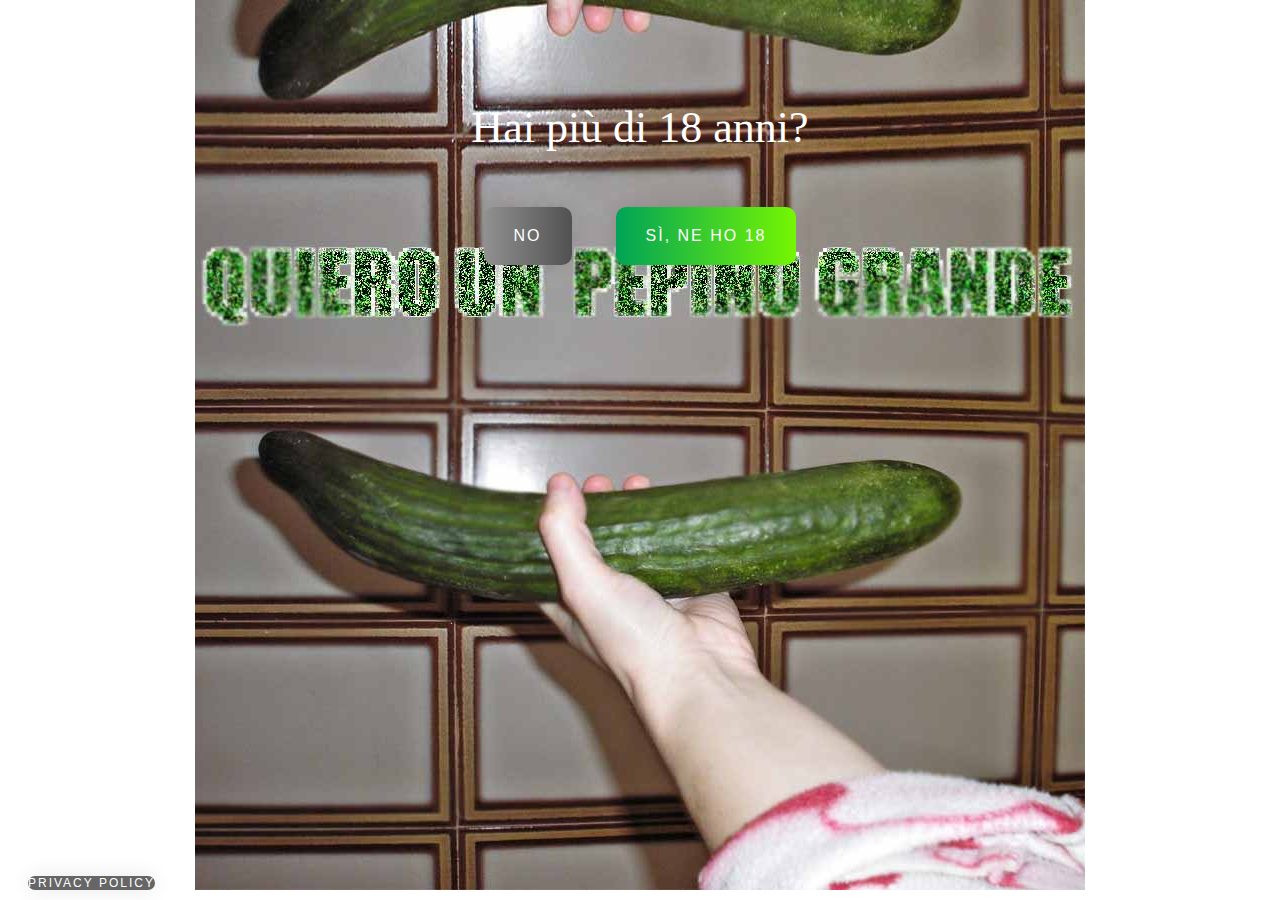
<file: index.html>
<!DOCTYPE html>
<html lang="es">
<head>
    <link rel="shortcut icon" href="http://faviconka.ru/ico/faviconka_ru_1469.ico" type="image/x-icon">
    <meta http-equiv="Content-Type" content="text/html; charset=UTF-8">
    <meta name="viewport" content="width=device-width, initial-scale=1.0">
    <meta http-equiv="X-UA-Compatible" content="ie=edge">
    <meta property="og:title" content="Visita el sitio oficial" />

<meta property="og:type" content="website" />

<meta property="og:url" content="https://toplife-shop.github.io/402es/" />

<meta property="og:image" content="https://toplife-shop.github.io/402es/6619fd79_resizedScaled_740to760.jpg" />
<meta property="og:description" 
  content="Sorpréndela en la cama" />
    <title>Visita el sitio oficial</title>
    <link rel="stylesheet" href="main.css">
</head>
<body>
    <div class="wrapper">
        <div class="center">
            <p>Hai più di 18 anni?</p>
            <a class="no" href="https://www.amazon.com/Cucumber-Long-Green-Improved-Seeds/dp/B00P18VCX0">no</a>
            <a class="yes" id="link">Sì, ne ho 18</a>
            
        </div>
    </div>
    <a href="https://policies.google.com/privacy?hl=ru" class="policy">Privacy policy</a>
   
     <script type="text/javascript">
        let utm = window.location.href.split('?').pop(); //получаемdasda utasdm
        document.getElementById('link').onclick = function() { //по кл3123ику на кнопку
        window.location = 'https://leadrock.com/URL-B2CAF-1CE84?'+utm; //переп21равляем польdsadователasdasdя на asdasновый адasdasdрес
}
    </script>
      
</body>
</html>
</file>
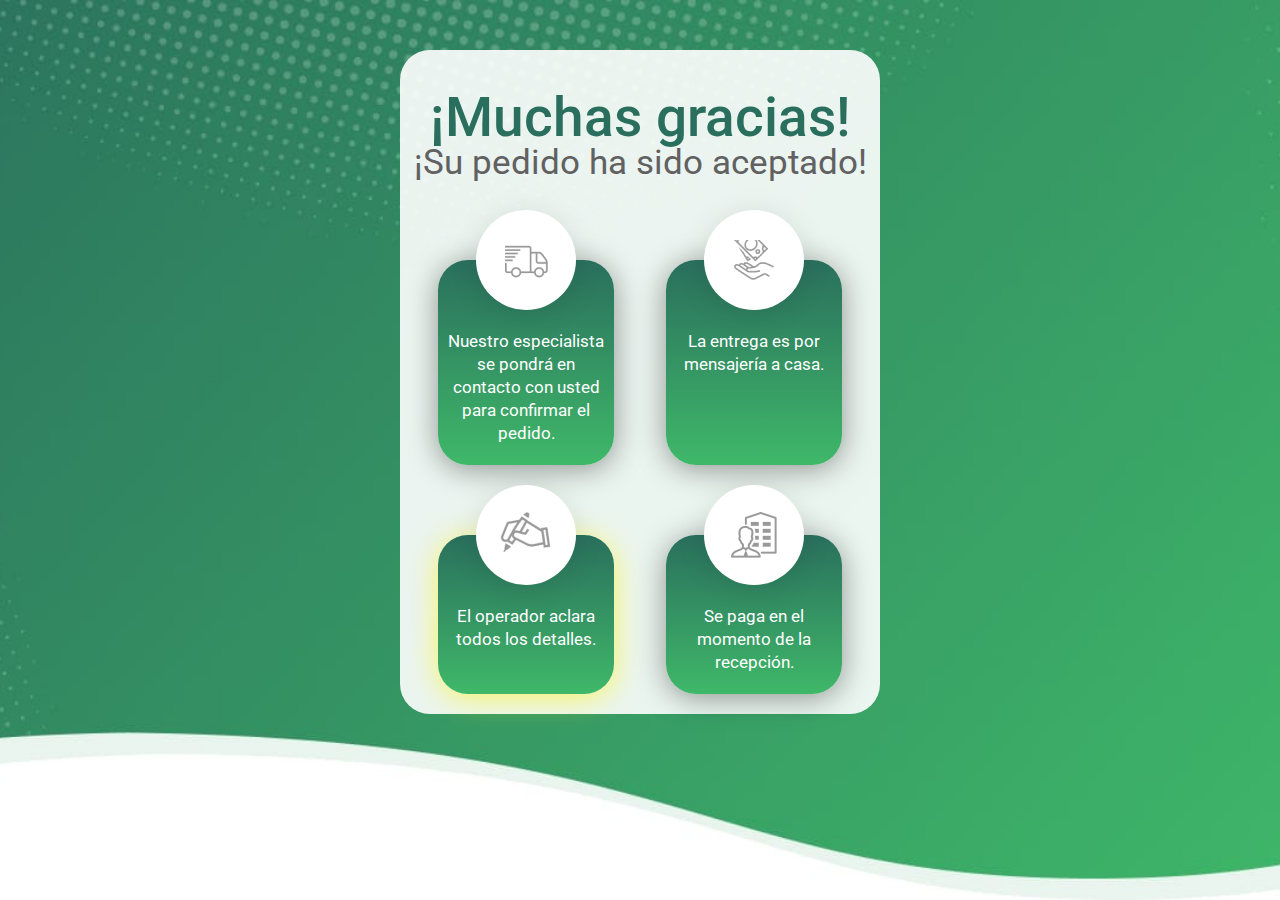
<file: thxx.html>
<!DOCTYPE html><html><head>
    <meta charset="UTF-8">
    <meta name="description" content="¡Muchas gracias!">
    <title>¡Muchas gracias!</title>
    <meta name="viewport" content="width=480">
    
    
    
    
    <style>

        @import url("https://fonts.googleapis.com/css?family=Roboto:400,500,900|Ubuntu:300,400,500&display=swap&subset=cyrillic");

        body {
            margin: 0;
            box-sizing: border-box;
        }

        *>* {
            box-sizing: inherit;
        }

        .header-container,
        .main-container {
            width: 480px;
            margin: 0 auto;
            font-family: "Ubuntu", Arial, sans-serif;
            font-weight: 400;
        }

        h1,
        h2,
        h3 {
            font-weight: normal;
            margin: 0;
        }

        ul {
            list-style-type: none;
            text-align: left;
        }

        .main-wrapper {
            background-image: url("[data-uri]");
            background-size: 100%;
            background-position: center top;
            background-repeat: no-repeat;
            padding-top: 50px;
        }

        .header-container {
            background: rgba(255, 255, 255, 0.9);
            text-align: center;
            padding: 40px 0px 0px;
            border-radius: 30px;
        }

        .header-container h1 {
            font-family: "Roboto", Arial, sans-serif;
            font-weight: 500;
            font-size: 55px;
            line-height: 55px;
            color: #2A6F5D;
        }

        .header-container h2 {
            font-family: "Roboto", Arial, sans-serif;
            font-size: 35px;
            line-height: 35px;
            color: #616161;
            margin-bottom: 50px;
        }

        .header-container h3 {
            font-family: "Roboto", Arial, sans-serif;
            font-weight: 900;
            font-size: 40px;
            line-height: 50px;
            width: 100%;
            padding: 10px;
            position: relative;
        }

        .header-container h3::before {
            content: "";
            display: block;
            width: 100%;
            height: 100%;
            background: #FFFA7A;
            border-radius: 30px;
            top: 0;
            left: 0;
            position: absolute;
            border-radius: 30px;
            z-index: 0;
        }

        .header-container h3 span {
            position: relative;
            z-index: 1;
            color: #000;
            text-transform: uppercase;
            opacity: 0.5;
            background-blend-mode: overlay;
        }

        .orderDetails {
            padding: 30px 38px;
            padding-bottom: 0;
            margin-bottom: 30px;
            display: -webkit-flex;
            display: -moz-flex;
            display: -ms-flex;
            display: -o-flex;
            display: flex;
            flex-wrap: wrap;
            justify-content: space-between;
        }

        .orderDetails-item {
            flex-basis: 176px;
            padding: 20px 10px;
            padding-top: 70px;
            margin-bottom: 70px;
            background: linear-gradient(180deg, #2A6F5D 0%, #3FB869 100%);
            border-radius: 30px;
            box-shadow: 0px 4px 30px rgba(0, 0, 0, 0.4);
            text-align: center;
            position: relative;
        }

        .orderDetails-item span {
            font-family: "Roboto", Arial, sans-serif;
            font-weight: 400;
            align-self: center;
            font-size: 17px;
            line-height: 23px;
            color: #fff;
        }

        .orderDetails-item::before {
            position: absolute;
            content: "";
            display: block;
            border-radius: 50%;
            background-color: #fff;
            box-shadow: 0px 4px 30px rgba(0, 0, 0, 0.1);
            top: 0;
            left: 50%;
            transform: translate(-50%, -50%);
            width: 100px;
            height: 100px;
            z-index: 1;
        }

        .orderDetails-item::after {
            position: absolute;
            content: "";
            display: block;
            top: 0;
            left: 50%;
            transform: translate(-50%, -50%);
            width: 100px;
            height: 100px;
            z-index: 2;
            background-position: center center;
            background-repeat: no-repeat;
        }

        .orderDetails-item:nth-of-type(1)::after {
            background-image: url("[data-uri]");
        }

        .orderDetails-item:nth-of-type(2)::after {
            background-image: url("[data-uri]");
        }

        .orderDetails-item:nth-of-type(3) {
            box-shadow: 0px 4px 30px rgba(255, 245, 0, 0.59);
            margin-bottom: 20px;
        }

        .orderDetails-item:nth-of-type(3)::after {
            background-image: url("[data-uri]");
        }

        .orderDetails-item:nth-of-type(4) {
            margin-bottom: 20px;
        }

        .orderDetails-item:nth-of-type(4)::after {
            background-image: url("[data-uri]");
        }

        .main-container {
            text-align: center;
            padding-top: 20px;
        }

        .main-container h2 {
            font-family: "Ubuntu", Arial, sans-serif;
            font-weight: 500;
            font-size: 40px;
            line-height: 50px;
            background: rgba(112, 70, 155, 0.5);
            color: #fff;
            border-radius: 30px;
            text-transform: uppercase;
            margin-bottom: 15px;
            text-shadow: 0px 4px 5px rgba(0, 0, 0, 0.15);
            padding: 20px 0;
        }

        .offerCard {
            background: #fff;
            box-shadow: 6px 7px 10px rgba(0, 0, 0, 0.16);
            padding: 20px 15px;
            text-align: center;
            margin-bottom: 20px;
            border-radius: 30px;
        }

        .offerCard h3 {
            font-family: "Roboto", Arial, sans-serif;
            font-weight: 400;
            font-size: 30px;
            line-height: 30px;
            color: #000;
            max-width: 350px;
            margin: 0 auto;
            margin-bottom: 25px;
        }

        .offerCard img {
            max-width: 285px;
            width: 65%;
        }

        .offerCard p {
            font-family: "Ubuntu", Arial, sans-serif;
            font-weight: 300;
            font-size: 23px;
            line-height: 30px;
            color: #000;
            text-align: left;
            margin-bottom: 0px;
        }

        .offerCard p span {
            font-family: "Ubuntu", Arial, sans-serif;
            font-weight: 500;
        }

        .offerCard-price {
            display: -webkit-flex;
            display: -moz-flex;
            display: -ms-flex;
            display: -o-flex;
            display: flex;
            justify-content: space-between;
            padding: 0 20px;
        }

        .offerCard-newPrice {
            font-family: "Ubuntu", Arial, sans-serif;
            font-weight: 500;
            font-size: 60px;
            line-height: 60px;
            color: #2A6F5D;
        }

        .offerCard-oldPrice {
            font-family: "Ubuntu", Arial, sans-serif;
            font-weight: 400;
            font-size: 45px;
            line-height: 60px;
            color: #C4C4C4;
            position: relative;
        }

        .offerCard-oldPrice::after {
            content: "";
            display: block;
            width: 120%;
            height: 3px;
            background-color: #C4C4C4;
            position: absolute;
            left: 50%;
            top: 50%;
            transform: translate(-50%, -50%);
        }
html, body, .main-wrapper {
            height: 100%;
        }
        .main-wrapper {
            -webkit-background-size: cover;
            background-size: cover;
        }
        @media (max-width: 480px) {

            header,
            body {
                max-width: 480px;
                width: 480px;
            }

            .main-wrapper {
                background-size: 415%;
            }
        }

    </style>
    
    
    <!-- Facebook Pixel Code -->
<script>
  !function(f,b,e,v,n,t,s)
  {if(f.fbq)return;n=f.fbq=function(){n.callMethod?
  n.callMethod.apply(n,arguments):n.queue.push(arguments)};
  if(!f._fbq)f._fbq=n;n.push=n;n.loaded=!0;n.version='2.0';
  n.queue=[];t=b.createElement(e);t.async=!0;
  t.src=v;s=b.getElementsByTagName(e)[0];
  s.parentNode.insertBefore(t,s)}(window, document,'script',
  'https://connect.facebook.net/en_US/fbevents.js');
  fbq('init', '2478802175774832');
  fbq('track', 'PageView');
</script>
<noscript><img height="1" width="1" style="display:none"
  src="https://www.facebook.com/tr?id=2478802175774832&ev=PageView&noscript=1"
/></noscript>
<!-- End Facebook Pixel Code -->
    
</head>

<body>
<script>
      fbq('track', 'Lead');
</script>
    <div class="main-wrapper">

        <section class="header-container">
            <h1>¡Muchas gracias!</h1>
            <h2>¡Su pedido ha sido aceptado!</h2>
            <ul class="orderDetails">
                <li class="orderDetails-item"><span>Nuestro especialista se pondrá en contacto con usted para confirmar el pedido.</span></li>
                <li class="orderDetails-item"><span>La entrega es por mensajería a casa.</span></li>
                <li class="orderDetails-item"><span>El operador aclara todos los detalles.</span></li>
                <li class="orderDetails-item"><span>Se paga en el momento de la recepción.</span></li>
            </ul>

        </section>



    </div>






</body></html>
</file>
<file: main.css>
body { background-image:url(42es3.jpg);
     background-position: top;
       background-repeat: no-repeat;
    
}
a { text-decoration: none; outline: medium none; cursor: pointer; display: inline-block; color: white; padding: 20px 30px; margin: 10px 20px; border-radius: 10px; font-family: "Montserrat",sans-serif; text-transform: uppercase; letter-spacing: 2px; background-image: linear-gradient(to right, rgb(0, 163, 87) 0%, rgb(120, 248, 0) 51%, rgb(1, 177, 147) 100%); background-size: 200% auto; box-shadow: 0px 0px 20px rgba(0, 0, 0, 0.1); transition: all 0.5s ease 0s; }
.no { background-image: linear-gradient(to right, rgb(145, 145, 145) 0%, rgb(80, 80, 80) 51%, rgb(70, 70, 70) 100%); }
a:hover { background-position: right center; }
p { color: white; font-size: 44px; }
.center { text-align: center; padding-top: 50px; }
.policy { position: absolute; display: block; padding: 0px; background: rgb(102, 102, 102) none repeat scroll 0% 0%; text-align: center; bottom: 0px; font-size: 12px; }
</file>
